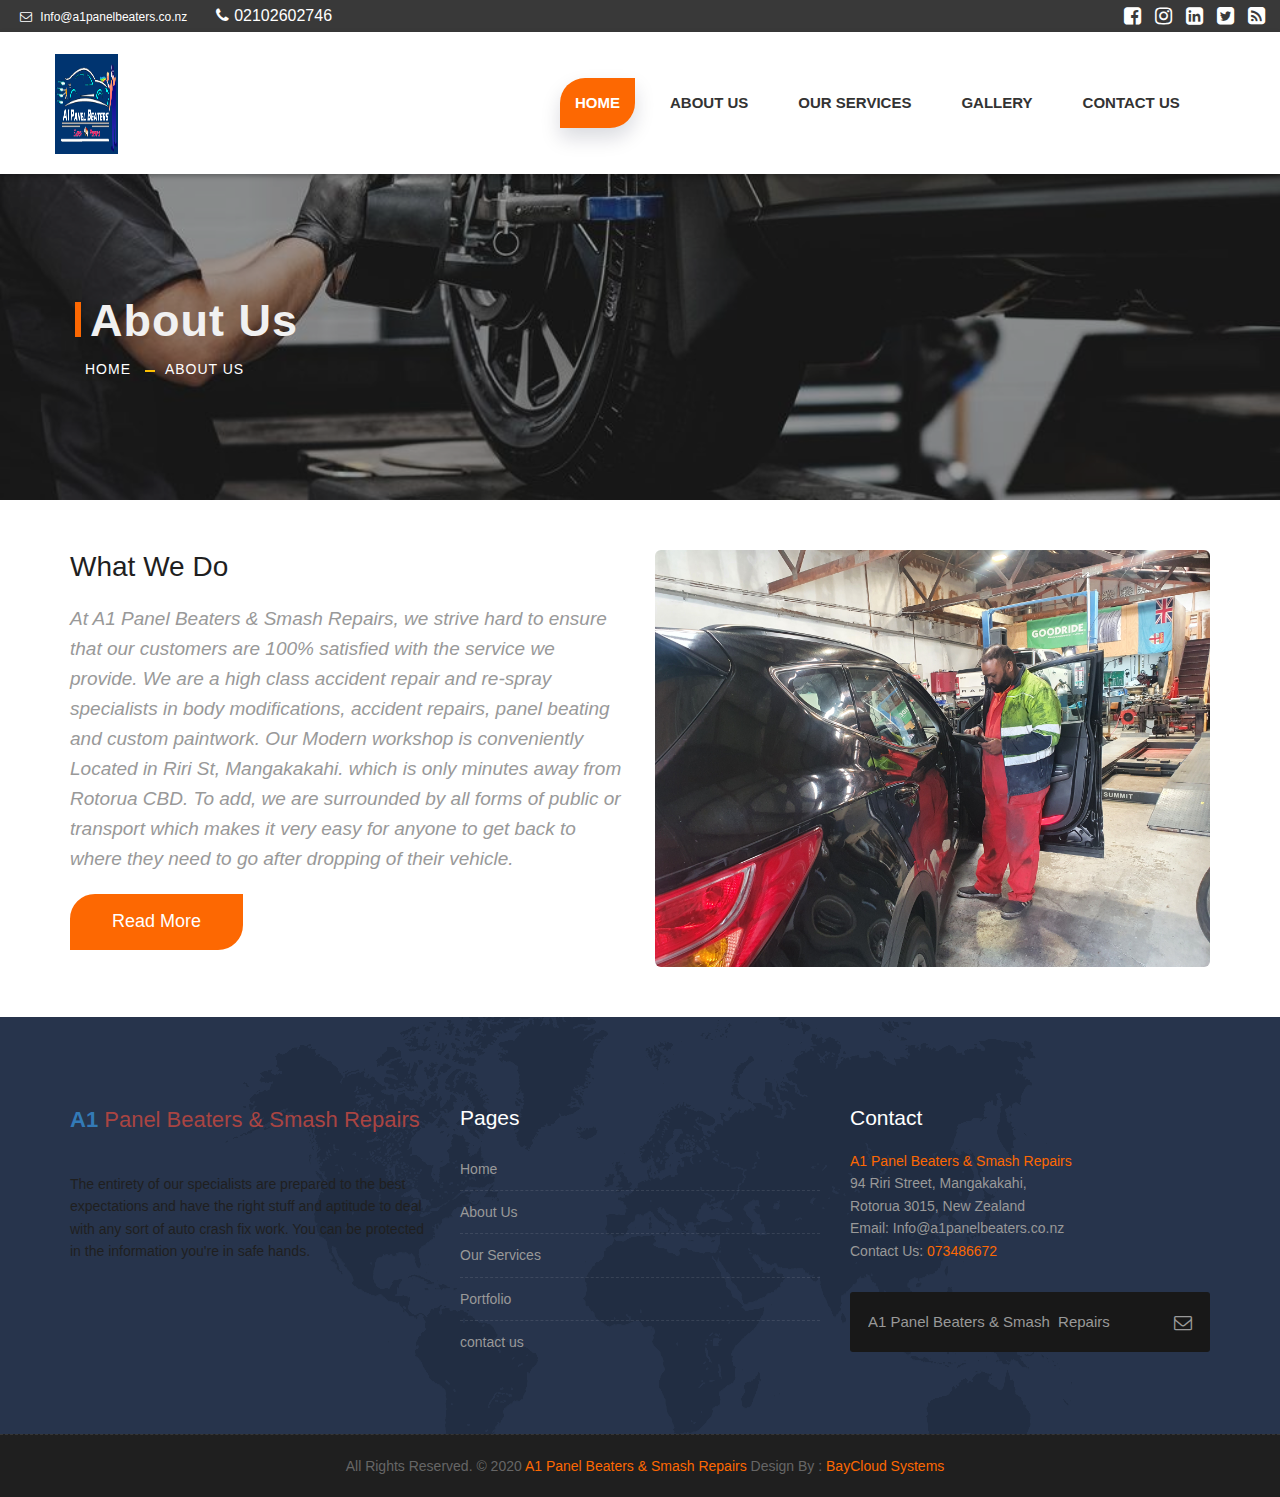
<file: about-us.html>
<!DOCTYPE html>
<html lang="en">

    <!-- Basic -->
    <meta charset="utf-8">
    <meta http-equiv="X-UA-Compatible" content="IE=edge">   
   
    <!-- Mobile Metas -->
    <meta name="viewport" content="width=device-width, minimum-scale=1.0, maximum-scale=1.0, user-scalable=no">
 
     <!-- Site Metas -->
    <title>A1 Panel Beaters & Spash Repairss</title>  
    <meta name="keywords" content="">
    <meta name="description" content="">
    <meta name="author" content="">

    <!-- Site Icons -->
    <link rel="shortcut icon" href="images/favicon.ico" type="image/x-icon" />
    <link rel="apple-touch-icon" href="images/apple-touch-icon.png">

    <!-- Bootstrap CSS -->
    <link rel="stylesheet" href="css/bootstrap.min.css">
    <!-- Site CSS -->
    <link rel="stylesheet" href="style.css">
    <!-- Responsive CSS -->
    <link rel="stylesheet" href="css/responsive.css">
    <!-- Custom CSS -->
    <link rel="stylesheet" href="css/custom.css">

    <!-- Modernizer for Portfolio -->
    <script src="js/modernizer.js"></script>


</head>
<body>

   
	<div class="top-bar">
		<div class="container-fluid">
			<div class="row">
				<div class="col-md-6 col-sm-6">
					<div class="left-top">
						<div class="email-box">
                       <a href="#" style="font:Verdana, Geneva, sans-serif; font-size:12px;">
                        <i class="fa fa-envelope-o" aria-hidden="true"></i>  Info@a1panelbeaters.co.nz</a>
						</div>
						<div class="phone-box">
							<a href="#"> <i class="fa fa-phone" aria-hidden="true"></i>02102602746</a>
						</div>
					</div>
				</div>
				<div class="col-md-6 col-sm-6">
					<div class="right-top">
						<div class="social-box">
							<ul>
								<li><a href="#"><i class="fa fa-facebook-square" aria-hidden="true"></i></a></li>
								<li><a href="#"><i class="fa fa-instagram" aria-hidden="true"></i></a></li>
								<li><a href="#"><i class="fa fa-linkedin-square" aria-hidden="true"></i></a></li>
								<li><a href="#"><i class="fa fa-twitter-square" aria-hidden="true"></i></a></li>
								<li><a href="#"><i class="fa fa-rss-square" aria-hidden="true"></i></a></li>
							<ul>
						</div>
					</div>
				</div>
			</div>
		</div>
	</div>
    <header class="header header_style_01">
        <nav class="megamenu navbar navbar-default">
            <div class="container-fluid">
                <div class="navbar-header">
                    <button type="button" class="navbar-toggle collapsed" data-toggle="collapse" data-target="#navbar" aria-expanded="false" aria-controls="navbar">
                     
                    </button>
                    <a class="navbar-brand" href="index.html">
                        <img src="images/logo.jpg" style="width:30% ;height :100px;" alt="#"> </a>
                </div>
                <div id="navbar" class="navbar-collapse collapse ">
                    <ul class="nav navbar-nav navbar-right">
                        <li><a class="active" href="index.html">HOME</a></li>
                        <li><a href="about-us.html">ABOUT US</a></li>
                        <li><a href="services.html">OUR SERVICES</a></li>
                        <li><a href="gallery.html">GALLERY</a></li>
                     
						<li><a href="contact.html">CONTACT US</a></li>
                    </ul>
                </div>
            </div>
        </nav>
    </header>
	
   	<div class="banner-area banner-bg-1">
		<div class="container">
			<div class="row">
				<div class="col-md-12">
					<div class="banner">
						<h2>About Us</h2>
						<ul class="page-title-link">
							<li><a href="#">Home</a></li>
							<li><a href="#">About Us</a></li>
						</ul>
					</div>
				</div>
			</div>
		</div>
	</div>

    <div id="about" class="section wb">
        <div class="container">
            <div class="row">
                <div class="col-md-6">
                    <div class="message-box">
                    
                        <h2>What We Do</h2>
                        <p class="lead">At A1 Panel Beaters &amp; Smash Repairs, we strive hard to ensure that our customers are
                            100% satisfied with the service we provide. We are a high class accident repair and re-spray
                            specialists in body modifications, accident repairs, panel beating and custom paintwork. Our
                            Modern workshop is conveniently Located in Riri St, Mangakakahi. which is only minutes
                            away from Rotorua CBD. To add, we are surrounded by all forms of public or transport which
                            makes it very easy for anyone to get back to where they need to go after dropping of their
                            vehicle.
                        </p>

                        
                        <a href="#" class="btn btn-light btn-radius btn-brd grd1">Read More</a>
                    </div><!-- end messagebox -->
                </div><!-- end col -->

                <div class="col-md-6">
                    <div class="post-media wow fadeIn">
                        <img src="images/car/16.jpg" alt="" class="img-responsive img-rounded">
                  <a href="#" data-rel="prettyPhoto[gal]"> 
                        
                        
                    </div><!-- end media -->
                </div><!-- end col -->
            </div><!-- end row -->

        </div><!-- end container -->
    </div><!-- end section -->
   
    <footer class="footer">
        <div class="container">
            <div class="row">
                <div class="col-md-4 col-sm-4 col-xs-12">
                    <div class="widget clearfix">
                        <div class="widget-title">
                          <h2>  <b class="text-primary">A1</b><span class="text-danger"> Panel Beaters & Smash  Repairs</sapn></h2>
                        </div>
                        <p class="text-white">
                            The entirety of our specialists are prepared to the best expectations and have the right stuff and aptitude 
                            to deal with any sort of auto crash fix work. You can be protected in the information you're in safe hands.
                          </p>
                    </div><!-- end clearfix -->
                </div><!-- end col -->

				<div class="col-md-4 col-sm-4 col-xs-12">
                    <div class="widget clearfix">
                        <div class="widget-title">
                            <h3>Pages</h3>
                        </div>

                        <ul class="footer-links hov">
                            <li><a href="#">Home <span class="icon icon-arrow-right2"></span></a></li>
							<li><a href="#">About Us <span class="icon icon-arrow-right2"></span></a></li>
							<li><a href="#">Our Services <span class="icon icon-arrow-right2"></span></a></li>
							<li><a href="#">Portfolio <span class="icon icon-arrow-right2"></span></a></li>
							<li><a href="#">contact us <span class="icon icon-arrow-right2"></span></a></li>
						
                        </ul><!-- end links -->
                    </div><!-- end clearfix -->
                </div><!-- end col -->
				
                <div class="col-md-4 col-sm-4 col-xs-12">
                    <div class="footer-distributed widget clearfix">
                        <div class="widget-title">
                            <h3>Contact</h3><br>
							
                            <span style="color:#fd6802">A1 Panel Beaters & Smash  Repairs</span><br>
                            94 Riri Street, Mangakakahi,<br> Rotorua 3015, New Zealand</br>
                            Email:    Info@a1panelbeaters.co.nz<br>
                            Contact Us: <span style="color:#fd6802"> 073486672</span>
                        </div>
						
						<div class="footer-right">
							<form method="get" action="#">
								<input placeholder="A1 Panel Beaters & Smash  Repairs" name="search">
								<i class="fa fa-envelope-o"></i>
							</form>
						</div>                        
                    </div><!-- end clearfix -->
                </div><!-- end col -->
            </div><!-- end row -->
        </div><!-- end container -->
    </footer><!-- end footer -->

    <div class="copyrights">
        <div class="container">
            <div class="footer-distributed">
                <div class="footer-left">                   
                    <p class="footer-company-name">All Rights Reserved. &copy; 2020 <a href="#">A1 Panel Beaters & Smash Repairs</a> Design By : 
					<a href="#" target="_blank">BayCloud Systems</a></p>
                </div>

                
            </div>
        </div><!-- end container -->
    </div><!-- end copyrights -->



<!-- ALL JS FILES -->
<script src="js/all.js"></script>
<!-- ALL PLUGINS -->
<script src="js/custom.js"></script>
<script src="js/portfolio.js"></script>
<script src="js/hoverdir.js"></script>    


</body>
</html>
</file>
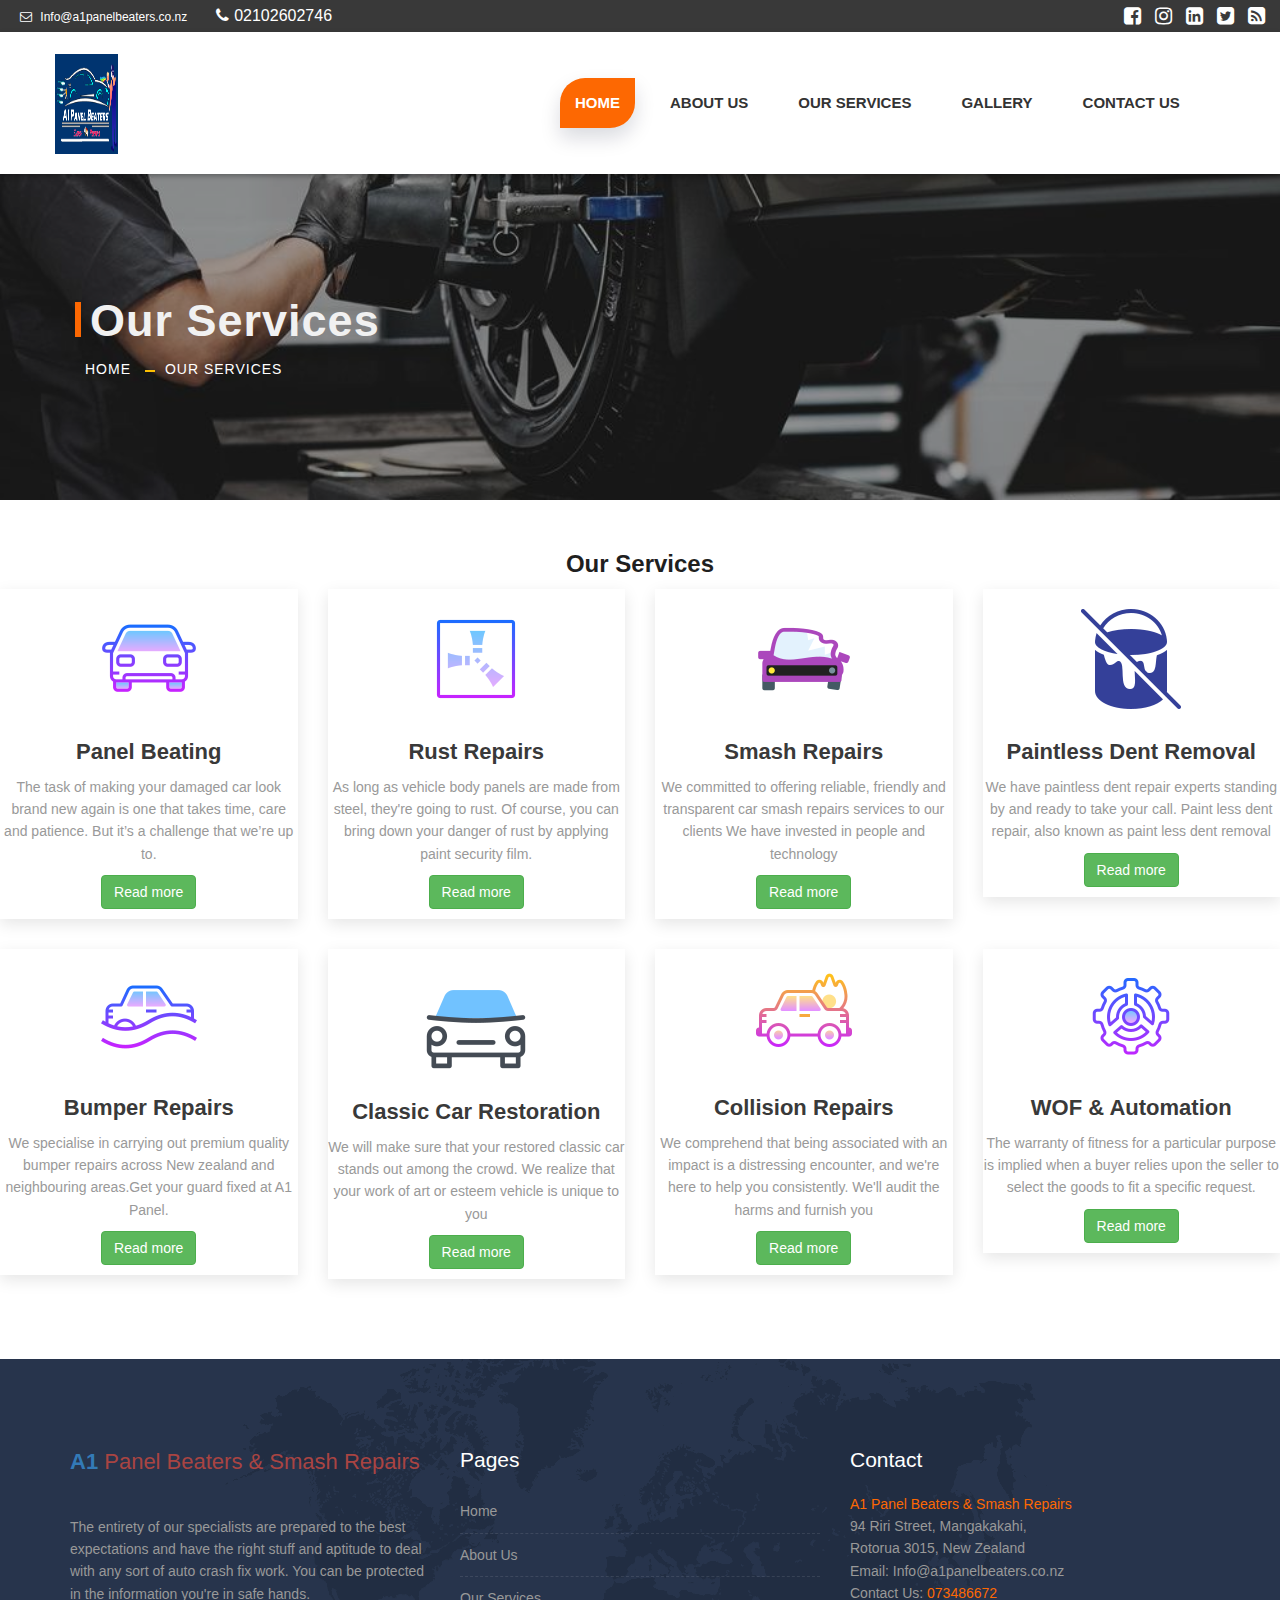
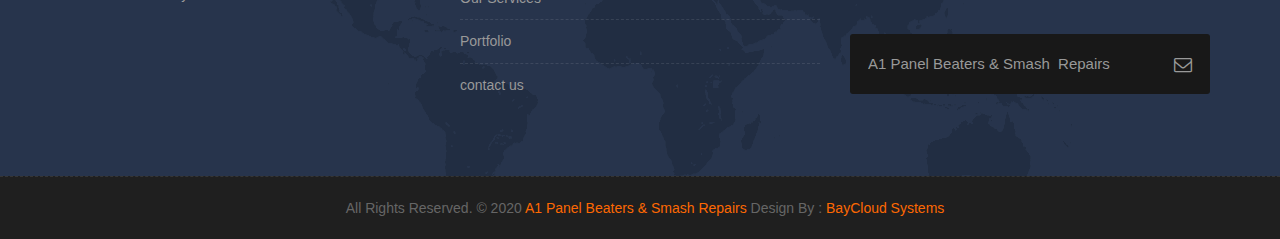
<file: services.html>
<!DOCTYPE html>
<html lang="en">

    <!-- Basic -->
    <meta charset="utf-8">
    <meta http-equiv="X-UA-Compatible" content="IE=edge">   
   
    <!-- Mobile Metas -->
    <meta name="viewport" content="width=device-width, minimum-scale=1.0, maximum-scale=1.0, user-scalable=no">
 
     <!-- Site Metas -->
    <title>A1 Panel Beaters & Spash Repairs</title>  
    <meta name="keywords" content="">
    <meta name="description" content="">
    <meta name="author" content="">

    <!-- Site Icons -->
    <link rel="shortcut icon" href="images/favicon.ico" type="image/x-icon" />
    <link rel="apple-touch-icon" href="images/apple-touch-icon.png">

    <!-- Bootstrap CSS -->
    <link rel="stylesheet" href="css/bootstrap.min.css">
    <!-- Site CSS -->
    <link rel="stylesheet" href="style.css">
    <!-- Responsive CSS -->
    <link rel="stylesheet" href="css/responsive.css">
    <!-- Custom CSS -->
    <link rel="stylesheet" href="css/custom.css">

    <!-- Modernizer for Portfolio -->
    <script src="js/modernizer.js"></script>

  

</head>
<body>

   
    

	<div class="top-bar">
		<div class="container-fluid">
			<div class="row">
				<div class="col-md-6 col-sm-6">
					<div class="left-top">
						<div class="email-box">
                       <a href="#" style="font:Verdana, Geneva, sans-serif; font-size:12px;">
                        <i class="fa fa-envelope-o" aria-hidden="true"></i>  Info@a1panelbeaters.co.nz</a>
						</div>
						<div class="phone-box">
							<a href="#"> <i class="fa fa-phone" aria-hidden="true"></i>02102602746</a>
						</div>
					</div>
				</div>
				<div class="col-md-6 col-sm-6">
					<div class="right-top">
						<div class="social-box">
							<ul>
								<li><a href="#"><i class="fa fa-facebook-square" aria-hidden="true"></i></a></li>
								<li><a href="#"><i class="fa fa-instagram" aria-hidden="true"></i></a></li>
								<li><a href="#"><i class="fa fa-linkedin-square" aria-hidden="true"></i></a></li>
								<li><a href="#"><i class="fa fa-twitter-square" aria-hidden="true"></i></a></li>
								<li><a href="#"><i class="fa fa-rss-square" aria-hidden="true"></i></a></li>
							<ul>
						</div>
					</div>
				</div>
			</div>
		</div>
	</div>
    <header class="header header_style_01">
        <nav class="megamenu navbar navbar-default">
            <div class="container-fluid">
                <div class="navbar-header">
                    <button type="button" class="navbar-toggle collapsed" data-toggle="collapse" data-target="#navbar" aria-expanded="false" aria-controls="navbar">
                     
                    </button>
                    <a class="navbar-brand" href="index.html">
                        <img src="images/logo.jpg" style="width:30% ;height :100px;" alt="#"> </a>
                </div>
                <div id="navbar" class="navbar-collapse collapse ">
                    <ul class="nav navbar-nav navbar-right">
                        <li><a class="active" href="index.html">HOME</a></li>
                        <li><a href="about-us.html">ABOUT US</a></li>
                        <li><a href="services.html">OUR SERVICES</a></li>
                        <li><a href="gallery.html">GALLERY</a></li>
                     
						<li><a href="contact.html">CONTACT US</a></li>
                    </ul>
                </div>
            </div>
        </nav>
    </header>
	
   	<div class="banner-area banner-bg-1">
		<div class="container ">
			<div class="row">
				<div class="col-md-12">
					<div class="banner">
						<h2>Our Services</h2>
						<ul class="page-title-link">
							<li><a href="#">Home</a></li>
							<li><a href="#">Our Services</a></li>
						</ul>
					</div>
				</div>
			</div>
		</div>
	</div>

    
    <section>     
        <div id="about" >
            <div class="container parallax section ">
                <h1 class="text-center  "> <strong> Our Services </strong>  </h1>
               <div class="row text-center mt-3 ">
                    <div class="col-md-3 col-sm-6 ">
                        <div class="about-item">
                            <div class="about-icon">
                                <span class=""> <img src="images/swap.png" alt=""></span>
                            </div>
                            <div class="about-text">
                                <h3> <a href="#">
                                    Panel Beating </a></h3>
                                <p>The task of making your damaged car look brand new again is one that takes time, care and patience. 
                                    But it’s a challenge that we’re up to. </p>
    
                                      <button class="btn btn-success">Read more</button>
                            </div>
                        </div>
                    </div>
                    <div class="col-md-3 col-sm-6">
                        <div class="about-item">
                            <div class="about-icon">
                                <span><img src="images/1000.png" alt=""></span>
                            </div>
                            <div class="about-text">
                                <h3> <a href="#"> Rust Repairs</a></h3>
                                <p>As long as vehicle body panels are made from steel, they're going to rust.
                                    Of course, you can bring down your danger of rust by applying paint security film.</p>
                                <button class="btn btn-success">Read more</button>
                            </div>
                            
                        </div>
                    </div>
                    <div class="col-md-3 col-sm-6">
                        <div class="about-item">
                            <div class="about-icon">
                                <span><img src="images/swap1.png" alt=""></span>
                            </div>
                            <div class="about-text">
                                <h3> <a href="#">Smash Repairs </a></h3>
                                <p> We committed to offering reliable, friendly and transparent car smash repairs services 
                                    to our clients We have invested in people and technology</p>
                                <button class="btn btn-success">Read more</button>
                            </div>
                        </div>
                    </div>
                    <div class="col-md-3 col-sm-6">
                        <div class="about-item">
                            <div class="about-icon">
                                <span> <img src="images/camera.png" alt=""></span>
                            </div>
                            <div class="about-text">
                                <h3> <a href="#"> Paintless Dent Removal</a></h3>
                                <p> We have paintless dent repair experts standing by and ready to take your call. 
                                    Paint less dent repair, also known as paint less dent removal </p>
                                <button class="btn btn-success">Read more</button>
                            </div>
                        </div>
                    </div>
                </div>
                
    
    
                <div class="row text-center ">
                    <div class="col-md-3 col-sm-6 ">
                        <div class="about-item">
                            <div class="about-icon">
                                <span class=""> <img src="images/food.png" alt=""></span>
                            </div>
                            <div class="about-text">
                                <h3> <a href="#">
                                    Bumper Repairs </a></h3>
                                <p>We specialise in carrying out premium quality bumper repairs across New zealand and 
                                    neighbouring areas.Get your guard fixed at A1 Panel. </p>
    
                                      <button class="btn btn-success">Read more</button>
                            </div>
                        </div>
                    </div>
                    <div class="col-md-3 col-sm-6">
                        <div class="about-item">
                            <div class="about-icon">
                                <span><img src="images/remar.png" alt=""></span>
                            </div>
                            <div class="about-text">
                                <h3> <a href="#"> Classic Car Restoration</a></h3>
                                <p>               	We will make sure that your restored classic car stands out among the crowd.
                                    We realize that your work of art or esteem vehicle is unique to you
                    </p>
                                <button class="btn btn-success">Read more</button>
                            </div>
                            
                        </div>
                    </div>
                    <div class="col-md-3 col-sm-6">
                        <div class="about-item">
                            <div class="about-icon">
                                <span><img src="images/revenge.png" alt=""></span>
                            </div>
                            <div class="about-text">
                                <h3> <a href="#">Collision Repairs </a></h3>
                                <p>We comprehend that being associated with an impact is a distressing encounter, 
                                    and we're here to help you consistently. We'll audit the harms and furnish you
                              </p>
                                <button class="btn btn-success">Read more</button>
                            </div>
                        </div>
                    </div>
                    <div class="col-md-3 col-sm-6">
                        <div class="about-item">
                            <div class="about-icon">
                                <span> <img src="images/mam.png" alt=""></span>
                            </div>
                            <div class="about-text">
                                <h3> <a href="#">WOF & Automation</a></h3>
                                <p> The warranty of fitness for a particular purpose is implied when a buyer relies upon the seller to select the goods
                                    to fit a specific request.</p>
                                <button class="btn btn-success">Read more</button>
                            </div>
                        </div>
                    </div>
                </div>
       
     </div>
       
        </div>
       
    </section>




     <!-- end section -->
<div class="space">
<div>


</div>

</div>
   
    <!-- end section -->
    <footer class="footer">
        <div class="container">
            <div class="row">
                <div class="col-md-4 col-sm-4 col-xs-12">
                    <div class="widget clearfix">
                        <div class="widget-title">
                          <h2>  <b class="text-primary">A1</b><span class="text-danger"> Panel Beaters & Smash  Repairs</sapn></h2>
                        </div>
                        <p>
                            The entirety of our specialists are prepared to the best expectations and have the right stuff and aptitude 
                            to deal with any sort of auto crash fix work. You can be protected in the information you're in safe hands.
                          </p>
                    </div><!-- end clearfix -->
                </div><!-- end col -->

				<div class="col-md-4 col-sm-4 col-xs-12">
                    <div class="widget clearfix">
                        <div class="widget-title">
                            <h3>Pages</h3>
                        </div>

                        <ul class="footer-links hov">
                            <li><a href="#">Home <span class="icon icon-arrow-right2"></span></a></li>
							<li><a href="#">About Us <span class="icon icon-arrow-right2"></span></a></li>
							<li><a href="#">Our Services <span class="icon icon-arrow-right2"></span></a></li>
							<li><a href="#">Portfolio <span class="icon icon-arrow-right2"></span></a></li>
							<li><a href="#">contact us <span class="icon icon-arrow-right2"></span></a></li>
						
                        </ul><!-- end links -->
                    </div><!-- end clearfix -->
                </div><!-- end col -->
				
                <div class="col-md-4 col-sm-4 col-xs-12">
                    <div class="footer-distributed widget clearfix">
                        <div class="widget-title">
                            <h3>Contact</h3><br>
							
                            <span style="color:#fd6802">A1 Panel Beaters & Smash  Repairs</span><br>
                            94 Riri Street, Mangakakahi,<br> Rotorua 3015, New Zealand</br>
                            Email:    Info@a1panelbeaters.co.nz<br>
                            Contact Us: <span style="color:#fd6802"> 073486672</span>
                        </div>
						
						<div class="footer-right">
							<form method="get" action="#">
								<input placeholder="A1 Panel Beaters & Smash  Repairs" name="search">
								<i class="fa fa-envelope-o"></i>
							</form>
						</div>                        
                    </div><!-- end clearfix -->
                </div><!-- end col -->
            </div><!-- end row -->
        </div><!-- end container -->
    </footer><!-- end footer -->

    <div class="copyrights">
        <div class="container">
            <div class="footer-distributed">
                <div class="footer-left">                   
                    <p class="footer-company-name">All Rights Reserved. &copy; 2020 <a href="#">A1 Panel Beaters & Smash Repairs</a> Design By : 
					<a href="#" target="_blank">BayCloud Systems</a></p>
                </div>

                
            </div>
        </div><!-- end container -->
    </div><!-- end copyrights -->

    <!-- ALL JS FILES -->
    <script src="js/all.js"></script>
    <!-- ALL PLUGINS -->
    <script src="js/custom.js"></script>
    <script src="js/portfolio.js"></script>
    <script src="js/hoverdir.js"></script>   

</body>
</html>
</file>
<file: style.css>
/*------------------------------------------------------------------
    IMPORT FONTS
-------------------------------------------------------------------*/

@import url('https://fonts.googleapis.com/css?family=Raleway:100,200,300,400,500,600,700,900');

/*------------------------------------------------------------------
    IMPORT FILES
-------------------------------------------------------------------*/

@import url(css/animate.css);
@import url(css/flaticon.css);
@import url(css/icomoon.css);
@import url(css/prettyPhoto.css);
@import url(css/owl.carousel.css);
@import url(css/font-awesome.min.css);

/*------------------------------------------------------------------
    SKELETON
-------------------------------------------------------------------*/

body {
    color: #999;
    font-size: 14px;
    font-family:"Work Sans", sans-serif;
    line-height:1.6;
}

body.demos .section {
    background: url(images/bg.png) repeat top center #f2f3f5;
}

body.demos .section-title img {
    max-width: 280px;
    display: block;
    margin: 10px auto;
}

body.demos .service-widget h3 {
    border-bottom: 1px solid #ededed;
    font-size: 18px;
    padding: 20px 0;
    background-color: #ffffff;
}

body.demos .service-widget {
    margin: 0 0 30px;
    padding: 30px;
    background-color: #fff
}

body.demos .container-fluid {
    max-width: 1080px
}

a {
    color: #1f1f1f;
    text-decoration: none !important;
    outline: none !important;
    -webkit-transition: all .3s ease-in-out;
    -moz-transition: all .3s ease-in-out;
    -ms-transition: all .3s ease-in-out;
    -o-transition: all .3s ease-in-out;
    transition: all .3s ease-in-out;
}

h1,
h2,
h3,
h4,
h5,
h6 {
    letter-spacing: 0;
    font-weight: normal;
    position: relative;
    padding: 0 0 10px 0;
    font-weight: normal;
    line-height: 120% !important;
    color: #1f1f1f;
    margin: 0
}

h1 {
    font-size: 24px
}

h2 {
    font-size: 22px
}

h3 {
    font-size: 18px
}

h4 {
    font-size: 16px
}

h5 {
    font-size: 14px
}

h6 {
    font-size: 13px
}

h1 a,
h2 a,
h3 a,
h4 a,
h5 a,
h6 a {
    color: #212121;
    text-decoration: none!important;
    opacity: 1
}

h1 a:hover,
h2 a:hover,
h3 a:hover,
h4 a:hover,
h5 a:hover,
h6 a:hover {
    opacity: .8
}

a {
    color: #1f1f1f;
    text-decoration: none;
    outline: none;
}

a,
.btn {
    text-decoration: none !important;
    outline: none !important;
    -webkit-transition: all .3s ease-in-out;
    -moz-transition: all .3s ease-in-out;
    -ms-transition: all .3s ease-in-out;
    -o-transition: all .3s ease-in-out;
    transition: all .3s ease-in-out;
}

.btn-custom {
    margin-top: 20px;
    background-color: transparent !important;
    border: 2px solid #ddd;
    padding: 12px 40px;
    font-size: 16px;
}

.lead {
    font-size: 18px;
    line-height: 30px;
    color: #767676;
    margin: 0;
    padding: 0;
}

blockquote {
    margin: 20px 0 20px;
    padding: 30px;
}

ul, li, ol{
	margin: 0px;
	padding: 0px;
	list-style: none;
}

/*------------------------------------------------------------------
    WP CORE
-------------------------------------------------------------------*/

.first {
    clear: both
}

.last {
    margin-right: 0
}

.alignnone {
    margin: 5px 20px 20px 0;
}

.aligncenter,
div.aligncenter {
    display: block;
    margin: 5px auto 5px auto;
}

.alignright {
    float: right;
    margin: 10px 0 20px 20px;
}

.alignleft {
    float: left;
    margin: 10px 20px 20px 0;
}

a img.alignright {
    float: right;
    margin: 10px 0 20px 20px;
}

a img.alignnone {
    margin: 10px 20px 20px 0;
}

a img.alignleft {
    float: left;
    margin: 10px 20px 20px 0;
}

a img.aligncenter {
    display: block;
    margin-left: auto;
    margin-right: auto
}

.wp-caption {
    background: #fff;
    border: 1px solid #f0f0f0;
    max-width: 96%;
    /* Image does not overflow the content area */
    padding: 5px 3px 10px;
    text-align: center;
}

.wp-caption.alignnone {
    margin: 5px 20px 20px 0;
}

.wp-caption.alignleft {
    margin: 5px 20px 20px 0;
}

.wp-caption.alignright {
    margin: 5px 0 20px 20px;
}

.wp-caption img {
    border: 0 none;
    height: auto;
    margin: 0;
    max-width: 98.5%;
    padding: 0;
    width: auto;
}

.wp-caption p.wp-caption-text {
    font-size: 11px;
    line-height: 17px;
    margin: 0;
    padding: 0 4px 5px;
}


/* Text meant only for screen readers. */

.screen-reader-text {
    clip: rect(1px, 1px, 1px, 1px);
    position: absolute !important;
    height: 1px;
    width: 1px;
    overflow: hidden;
}

.screen-reader-text:focus {
    background-color: #f1f1f1;
    border-radius: 3px;
    box-shadow: 0 0 2px 2px rgba(0, 0, 0, 0.6);
    clip: auto !important;
    color: #21759b;
    display: block;
    font-size: 14px;
    font-size: 0.875rem;
    font-weight: bold;
    height: auto;
    left: 5px;
    line-height: normal;
    padding: 15px 23px 14px;
    text-decoration: none;
    top: 5px;
    width: auto;
    z-index: 100000;
    /* Above WP toolbar. */
}

/*------------------------------------------------------------------
    Top head
-------------------------------------------------------------------*/

.top-bar{
	background: #393939;
}
.left-top{
	padding: 3px 0px; 
}
.email-box{
	display: inline-block;
	margin-right: 20px;
}
.email-box a{
	color: #ffffff;
	font-size: 16px;
}
.email-box a:hover{
	color: #fd6802;
}
.email-box a i{
	padding: 0px 5px;
}
.phone-box{
	display: inline-block;
}

.phone-box a{
	color: #ffffff;
	font-size: 16px;
}
.phone-box a:hover{
	color: #fd6802;
}
.phone-box a i{
	padding: 0px 5px;
}

.social-box{
	float: right;
}

.social-box ul li{
	display: inline-block;
	padding-left: 10px;
}

.social-box ul li a{
	color: #ffffff;
	font-size: 20px;
}
.social-box ul li a:hover{
	color: #fd6802;
}


/*------------------------------------------------------------------
    HEADER
-------------------------------------------------------------------*/

.megamenu .nav,
.megamenu .collapse,
.megamenu .dropup,
.megamenu .dropdown {
    position: static;
}

.megamenu .container-fluid {
    position: relative;
}

.megamenu .dropdown-menu {
    left: auto;
}

.megamenu .megamenu-content {
    padding: 0px 0px;
}

.megamenu .dropdown.megamenu-fw .dropdown-menu {
    left: 0;
    right: 0;
}

.megamenu .list-unstyled {
    min-width: 200px;
}

.header_style_01 {
    background-color: rgba(255, 255, 255);
    display: block;
    left: 0;
    padding: 20px 40px !important;
    position: relative;
    right: 0;
    top: 0;
    width: 100%;
	-webkit-box-shadow: 0px 2px 5px 0px rgba(0,0,0,0.30);
	-moz-box-shadow: 0px 2px 5px 0px rgba(0,0,0,0.30);
	box-shadow: 0px 2px 5px 0px rgba(0,0,0,0.30);
    z-index: 111;
}

.header_style_01 .navbar-default {
    background-color: transparent;
    border: 0;
	border-radius: 0px;
}

.header_style_01 .navbar,
.header_style_01 .navbar-nav,
.header_style_01 .navbar-default,
.header_style_01 .nav {
    margin-bottom: 0 !important;
}

.header_style_01 .navbar-brand {
    padding: 2px 15px 0 15px;
	height: auto;
}

.header_style_01 .navbar-default .navbar-nav > li > a {
    border-radius: 0;
    color: #ffffff;
    font-size: 15px;
    font-style: normal;
    font-weight: 600;
    text-transform: capitalize;
    background-color: transparent;
}

.header_style_01 .navbar-default .navbar-nav > li a {
	color: #333333;
	padding: 15px 15px;
}

.header_style_01 .navbar-default .navbar-nav > li a.active{
	color: #ffffff;
	box-shadow: 0 10px 20px 0 rgba(5, 16, 44, .15);
	border-radius: 25px 0px 25px 0px;
	background: #fd6802;
}

.header_style_01 .navbar-default .navbar-nav > li:hover a,
.header_style_01 .navbar-default .navbar-nav > li:focus a {
    color: #ffffff;
	box-shadow: 0 10px 20px 0 rgba(5, 16, 44, .15);
	border-radius: 25px 0px 25px 0px;
	background: #fd6802;
}

.header_style_01 .navbar-right > li {
    margin-top: 2px;
    -webkit-transition: all .3s ease-in-out;
    -moz-transition: all .3s ease-in-out;
    -ms-transition: all .3s ease-in-out;
    -o-transition: all .3s ease-in-out;
    transition: all .3s ease-in-out;
}

.header_style_01 .navbar-right > li > a {
    padding-bottom: 10px;
    padding-top: 10px;
}

li.social-links {
    margin: 0 8px;
}

li.social-links a {
    padding: 13px 0 !important;
}

.navbar-nav li {
    position: relative;
	margin: 0px 10px;
}

.navbar-nav span {
    font-size: 24px;
    position: absolute;
    right: 2px;
    top: 13px;
}

#navbar
{
    position: absolute;
    margin-top:2% ;
    
    margin-left: 40%;
}

/*------------------------------------------------------------------
    Banner Slider
-------------------------------------------------------------------*/

.slider-bg-one {
    background-image: url("images/carwal.jpg");
    background-position: center center;
    background-repeat: no-repeat;
    background-size: cover;
}

.slider-bg-two {
    background-image: url("images/carwal.jpg");
    background-position: center center;
    background-repeat: no-repeat;
    background-size: cover;
}

.slider-bg-three {
    background-image: url("images/carwal.jpg");
    background-position: center center;
    background-repeat: no-repeat;
    background-size: cover;
}

.slider-content-area {
    height: 100vh;
    position: relative;
}

.home-one-slider-otem .slider-content-area {
    height: 500px;
    position: relative;
}

.slide-text {
    position: absolute;
    top: 50%;
    transform: translateY(-50%);
    width: 100%;
    z-index: 1;
}

.slide-text h1 {
    color: #fff;
    font-size: 70px;
    font-weight: 700;
    text-transform: capitalize;
	text-shadow: 0px 4px 3px rgba(0,0,0,0.4),
             0px 8px 13px rgba(0,0,0,0.1),
             0px 18px 23px rgba(0,0,0,0.1);
}

.slide-text h1 span{
	color: #fd6802;
}

.slide-text h2 {
    color: #fff;
    font-size: 22px;
    letter-spacing: 1px;
    margin-bottom: 20px;
	text-shadow: 0px 4px 3px rgba(0,0,0,0.4),
             0px 8px 13px rgba(0,0,0,0.1),
             0px 18px 23px rgba(0,0,0,0.1);
}


.slider-wrapper .owl-nav .owl-prev, .slider-wrapper .owl-nav .owl-next {
    background: #393939;
    height: 60px;
    top: 50%;
    transform: translateY(-50%);
    transition: all 0.4s ease-in-out 0s;
    width: 60px;
	border-radius: 25px 0px 25px 0px;
}

.slider-wrapper .owl-nav .owl-prev:hover, .slider-wrapper .owl-nav .owl-next:hover {
	background: #fd6802;
}

.slider-wrapper .owl-nav .owl-prev {
    margin-left: 0%;
	left: 0px;
	position: absolute;
}

.slider-wrapper .owl-nav .owl-prev i{
	position: absolute;
	left: 0px;
	right: 0;
	width: auto;
	height: auto;
	background: none;
	color: #ffffff;
}

.slider-wrapper .owl-nav .owl-next {
    margin-right: 0%;
    right: 0;
	position: absolute;
}

.slider-wrapper .owl-nav .owl-next i{
	position: absolute;
	right: 0;
	left: 0px;
	width: auto;
	height: auto;
	background: none;
	color: #ffffff;
}

.home-one-slider-otem::before{
	content: "";
	position: absolute;
	background: rgba(0,0,0,0.2);
	width: 100%;
	height: 100%;
	top: 0%;
	left: 100%;
	z-index: 1
}


/*------------------------------------------------------------------
    SECTIONS
-------------------------------------------------------------------*/

.parallax {
    background-attachment: fixed;
    background-size: cover;
    height: 100%;
    
  
    width: 100%;
}

.parallax.parallax-off {
    background-attachment: scroll !important;
    display: block;
    height: 100%;
    min-height: 100%;
    overflow: hidden;
    position: relative;
    background-position: center center;
    
    width: 100%;
    z-index: 2;
}

.no-scroll-xy {
    overflow: hidden !important;
    -webkit-transition: all .4s ease-in-out;
    -moz-transition: all .4s ease-in-out;
    -ms-transition: all .4s ease-in-out;
    -o-transition: all .4s ease-in-out;
    transition: all .4s ease-in-out;
}

.section {
    display: block;
    position: relative;
    overflow: hidden;
    padding: 50px 0;
}

.noover {
    overflow: visible;
}

.noover .btn-dark {
    border: 0 !important;
}

.nopad {
    padding: 0;
}

.nopadtop {
    padding-top: 0;
}

.section.wb {
    background-color: #ffffff;
}

.section.lb {
    background-color: #f2f3f5;
}

.section.db {
    background-color: #1f1f1f;
}

.section.color1 {
    background-color: #448AFF;
}

.first-section {
    display: block;
    position: relative;
    overflow: hidden;
    padding: 16em 0 13em;
}

.first-section h2 {
    color: #ffffff;
    font-size: 68px;
    font-weight: 300;
    text-transform: capitalize;
    display: block;
    margin: 0;
    padding: 0 0 30px;
    position: relative;
}

.first-section .lead {
    font-size: 21px;
    font-weight: 300;
    padding: 0 0 40px;
    margin: 0;
    line-height: inherit;
    color: #ffffff;
}

.macbookright {
    width: 980px;
    position: absolute;
    right: -15%;
    bottom: -6%;
}

.section-title {
    display: block;
    position: relative;
    margin-bottom: 0px;
}

.section-title p {
    color: #999;
    font-weight: 400;
    font-size: 18px;
    line-height: 33px;
    margin: 0;
}

.section-title h3 {
    font-size: 42px;
    font-weight: 500;
    line-height: 62px;
    margin: 0 0 25px;
    padding: 0;
    text-transform: none;
}

.section.colorsection p,
.section.colorsection h3,
.section.db h3 {
    color: #ffffff;
}

.service-widget{
	background: #ffffff;
}

.section.lb .service-dit h3{
	padding: 12px 0px;
}
.service-dit{
	padding: 20px 15px;
}




/*------------------------------------------------------------------
    TESTIMONIALS
-------------------------------------------------------------------*/

.logos img {
    margin: auto;
    display: block;
    text-align: center;
    width: 100%;
    opacity: 0.3;
}

.logos img:hover {
    opacity: 0.5;
}

.desc h3 i {
    color: #fd6802;
    font-size: 37px;
    vertical-align: middle;
    margin-right: 12px;
}

.desc {
    padding: 30px;
    position: relative;
    background: #393939;
    border: 1px solid #393939;
	-webkit-border-radius: 25px 0px 25px 0px;
	-moz-border-radius: 25px 0px 25px 0px;
	border-radius: 25px 0px 25px 0px;
}

.testi-meta {
    display: block;
    margin-top: 20px;
}

.testimonial h4 {
    font-size: 18px;
    color: #ffffff;
    padding: 13px 0 0;
}

.testimonial img {
    max-width: 55px;
}

.testimonial small {
    margin-top: 7px;
    font-size: 16px;
    display: block;
}

.testimonial {
    background-color: transparent;
}

.testimonial h3 {
    padding: 0 0 10px;
    font-size: 20px;
    font-weight: 600;
}

.testimonial small,
.testimonial .lead {
    background-color: transparent;
    color: #aaa;
    display: block;
    font-size: 16px;
    font-style: italic;
    line-height: 30px;
    margin: 0;
    padding: 0;
    position: relative;
}

.testimonial p:after {
    display: none;
}




/* Highlighted table */

.pricing-table-highlighted {
    margin-top: 0;
}

.m130 {
    margin-top: 130px;
}

.nav-pills {
    border: 1px solid #e1e1e1;
}

.nav-pills > li {
    width: 50%;
    padding: 10px;
    float: left;
    margin: 0 !important;
}

.nav-pills > li > a {
    margin: 0!important;
    text-align: center;
    background-color: #f4f4f4;
}


/*------------------------------------------------------------------
    ICON BOXES
-------------------------------------------------------------------*/

.icon-wrapper {
    position: relative;
    cursor: pointer;
    display: block;
    z-index: 1;
}

.icon-wrapper i {
    width: 75px;
    height: 75px;
    text-align: center;
    line-height: 75px;
    font-size: 28px;
    background-color: #f2f3f5;
    color: #1f1f1f;
    margin-top: 0;
}

.small-icons.icon-wrapper:hover i,
.small-icons.icon-wrapper:hover i:hover,
.small-icons.icon-wrapper i {
    width: auto !important;
    height: auto !important;
    line-height: 1 !important;
    padding: 0 !important;
    color: #e3e3e3 !important;
    background-color: transparent !important;
    background: none !important;
    margin-right: 10px !important;
    vertical-align: middle;
    font-size: 24px !important;
}

.small-icons.icon-wrapper h3 {
    font-size: 18px;
    padding-bottom: 5px;
}

.small-icons.icon-wrapper p {
    padding: 0;
    margin: 0;
}

.icon-wrapper h3 {
    font-size: 21px;
    padding: 0 0 15px;
    margin: 0;
}

.icon-wrapper p {
    margin-bottom: 0;
    padding-left: 95px;
}

.icon-wrapper p small {
    display: block;
    color: #999;
    margin-top: 10px;
    text-transform: none;
    font-weight: 600;
    font-size: 16px;
}

.icon-wrapper p small:after {
    content: "\f105";
    font-family: FontAwesome;
    margin-left: 5px;
    font-size: 11px;
}

.effect-1 {
    display: inline-block;
    cursor: pointer;
    text-align: center;
    position: relative;
    text-decoration: none;
    z-index: 1;
}

.effect-1:after {
    pointer-events: none;
    position: absolute;
    width: 100%;
    height: 100%;
    border-radius: 50%;
    content: '';
    -webkit-box-sizing: content-box;
    -moz-box-sizing: content-box;
    box-sizing: content-box;
}

.effect-1 {
    -webkit-transition: background 0.2s, color 0.2s;
    -moz-transition: background 0.2s, color 0.2s;
    transition: background 0.2s, color 0.2s;
}

.effect-1:after {
    top: -7px;
    left: -7px;
    padding: 7px;
    box-shadow: 0 0 0 2px #fcbf02;
    -webkit-transition: -webkit-transform 0.2s, opacity 0.2s;
    -webkit-transform: scale(.8);
    -moz-transition: -moz-transform 0.2s, opacity 0.2s;
    -moz-transform: scale(.8);
    -ms-transform: scale(.8);
    transition: transform 0.2s, opacity 0.2s;
    transform: scale(.8);
    opacity: 0;
}

.effect-1:hover:after {
    -webkit-transform: scale(1);
    -moz-transform: scale(1);
    -ms-transform: scale(1);
    transform: scale(1);
    opacity: 1;
}

.effect-1:after {
    -webkit-transform: scale(1.2);
    -moz-transform: scale(1.2);
    -ms-transform: scale(1.2);
    transform: scale(1.2);
}

.effect-1:hover:after {
    -webkit-transform: scale(1);
    -moz-transform: scale(1);
    -ms-transform: scale(1);
    transform: scale(1);
    opacity: 1;
}


/*------------------------------------------------------------------
    MESSAGE BOXES
-------------------------------------------------------------------*/

.service-widget h3 {
    font-size: 22px;
    color: #ffffff;
    padding: 20px 0 12px;
    margin: 0;
	font-weight: 600;
}

.service-widget h3 a,
.section.wb .service-widget h3,
.section.lb .service-widget h3 {
    color: #1f1f1f;
}

.service-widget p {
    margin-bottom: 0;
    padding-bottom: 0;
}

.message-box h4 {
    text-transform: uppercase;
    padding: 0;
    margin: 0 0 5px;
    font-weight: 600;
    letter-spacing: 0.5px;
    font-size: 15px;
    color: #999;
}

.message-box h2 {
    font-size: 28px;
    font-weight: 500;
    padding: 0 0 10px;
    margin: 0;
    line-height: 62px;
    margin-top: 0;
    text-transform: none;
}

.message-box p {
    margin-bottom: 20px;
}

.message-box .lead {
    padding-top: 10px;
    font-size: 19px;
    font-style: italic;
    color: #999;
    padding-bottom: 0;
}

.post-media {
    position: relative;
}

.post-media img {
    width: 100%;
}

.playbutton {
    position: absolute;
    color: #000 !important;
    top: 40%;
    font-size: 60px;
    z-index: 12;
    left: 0;
    right: 0;
    text-align: center;
    margin: -20px auto;
}

.hoverbutton {
    background-color: #fd6802;
    position: absolute;
    color: #ffffff !important;
    top: 48%;
    font-size: 21px;
    z-index: 12;
    left: 0;
    opacity: 0;
    right: 0;
    width: 50px;
    height: 50px;
    line-height: 50px;
    text-align: center;
    margin: -20px auto;
}

.service-widget:hover .hoverbutton {
    opacity: 1;
}

hr.hr1 {
    position: relative;
    margin: 60px 0;
    border: 1px dashed #f2f3f5;
}

hr.hr2 {
    position: relative;
    margin: 17px 0;
    border: 1px dashed #f2f3f5;
}

hr.hr3 {
    position: relative;
    margin: 25px 0 30px 0;
    border: 1px dashed #f2f3f5;
}

hr.invis {
    border-color: transparent;
}

hr.invis1 {
    margin: 10px 0;
    border-color: transparent;
}

.section.parallax hr.hr1 {
    border-color: rgba(255, 255, 255, 0.1);
}

.sep1 {
    display: block;
    position: absolute;
    content: '';
    width: 40px;
    height: 40px;
    bottom: -20px;
    left: 50%;
    margin-left: -14px;
    background-color: #1f1f1f;
    -ms-transform: rotate(45deg);
    -webkit-transform: rotate(45deg);
    transform: rotate(45deg);
    z-index: 1;
}

.sep2 {
    display: block;
    position: absolute;
    content: '';
    width: 40px;
    height: 40px;
    top: -20px;
    left: 50%;
    margin-left: -14px;
    background-color: #1f1f1f;
    -ms-transform: rotate(45deg);
    -webkit-transform: rotate(45deg);
    transform: rotate(45deg);
    z-index: 1;
}


/* Divider Styles */

.divider-wrapper {
    width: 100%;
    box-shadow: 0 5px 14px rgba(0, 0, 0, 0.1);
    height: 540px;
    margin: 0 auto;
    position: relative;
}

.divider-wrapper:hover {
    cursor: none;
}

.divider-bar {
    position: absolute;
    width: 10px;
    left: 50%;
    top: -10px;
    bottom: -15px;
}

.code-wrapper {
    border: 1px solid #ffffff;
    display: block;
    overflow: hidden;
    width: 100%;
    height: 100%;
    position: relative;
    background: url("uploads/code.jpg") no-repeat;
}

.design-wrapper {
    overflow: hidden;
    position: absolute;
    top: 0;
    left: 0;
    right: 0;
    bottom: 0;
    -webkit-transform: translateX(50%);
    transform: translateX(50%);
}

.design-image {
    display: block;
    width: 100%;
    height: 100%;
    position: relative;
    -webkit-transform: translateX(-50%);
    transform: translateX(-50%);
    background: url("uploads/design.jpg") no-repeat;
}


/*------------------------------------------------------------------
    FEATURES
-------------------------------------------------------------------*/

.customwidget h1 {
    font-size: 44px;
    color: #ffffff;
    padding: 15px 0 25px;
    margin: 0;
    line-height: 1 !important;
    font-weight: 500;
}

.customwidget ul {
    padding: 0;
    display: block;
    margin-bottom: 30px;
}

.customwidget li i {
    margin-right: 5px;
}

.customwidget li {
    color: #ffffff;
    margin-right: 10px;
}

.image-center img {
    position: relative;
    margin: 0 0 -208px;
    z-index: 10;
    padding-right: 30px;
    text-align: center;
}

.customwidget p {
    font-style: italic;
    font-size: 18px;
    padding: 0 0 10px;
}

.img-center img {
    width: 100%;
    box-shadow: 0 5px 14px rgba(0, 0, 0, 0.1);
}

.img-center {
    margin: auto;
}

#features li p {
    margin-bottom: 0;
    padding-bottom: 0;
}

#features li {
    display: table;
    width: 100%;
    margin: 64px 0;
    cursor: pointer;
	-webkit-box-shadow: 0px 5px 35px 0px rgba(148, 146, 245, 0.15);
	box-shadow: 0px 5px 35px 0px rgba(148, 146, 245, 0.15);
	background: #393939;
	border-radius: 25px 0px 25px 0px;
	transition: all 1s ease-in-out;
}

#features li:hover {
	transform: scale(1.07);
	transition: all 1s ease-in-out;
	z-index: 1000;
}

.features-left,
.features-right {
    padding: 0 10px;
}

.features-right li:last-child,
.features-left li:last-child {
    margin-bottom: 0px;
    padding-bottom: 0 !important;
}

.features-right li i,
.features-left li i {
    width: 68px;
    height: 68px;
    line-height: 68px;
    display: table;
    border-radius: 25px 0px 25px 0px;
    font-size: 26px;
	color: #ffffff;
    background-color: #fd6802;
    margin: 0 auto 22px;
    position: relative;
    text-align: center;
    z-index: 55;
    transition: .4s;
    padding: 0;
}

.features-right li i:hover,
.features-left li i:hover {
	background: #fcbf02;
}

#features i img {
    display: table;
    margin: 0 auto;
}

.features-left li i:before,
.features-right li i:before {
    text-align: center;
}

.features-right li i .ico-current,
.features-left li i .ico-current {
    opacity: 1;
    transition: .4s;
    visibility: visible;
}

.features-right li i .ico-hover,
.features-left li i .ico-hover {
    opacity: 0;
    transition: .4s;
    visibility: hidden;
    top: 19px;
}

.features-right li:hover .ico-current,
.features-left li:hover .ico-current {
    opacity: 0;
    transition: .4s;
    visibility: hidden;
}

.features-right li:hover .ico-hover,
.features-left li:hover .ico-hover {
    opacity: 1;
    transition: .4s;
    visibility: visible;
}

.features-right i {
    float: left;
}

.fr-inner {
    margin-left: 90px;
}

.features-left i {
    float: right;
}

.fl-inner {
    text-align: right;
    margin-right: 90px;
}

#features h4 {
    text-transform: capitalize;
    margin: 0;
    font-size: 19px;
	color: #ffffff;
}


/*------------------------------------------------------------------
    CONTACT
-------------------------------------------------------------------*/

.bootstrap-select {
    width: 100% \0;
    /*IE9 and below*/
}

.bootstrap-select > .dropdown-toggle {
    width: 100%;
    padding-right: 25px;
}

.has-error .bootstrap-select .dropdown-toggle,
.error .bootstrap-select .dropdown-toggle {
    border-color: #b94a48;
}

.bootstrap-select.fit-width {
    width: auto !important;
}

.bootstrap-select:not([class*="col-"]):not([class*="form-control"]):not(.input-group-btn) {
    width: 100%;
}

.bootstrap-select .dropdown-toggle:focus {
    outline: thin dotted #333333 !important;
    outline: 5px auto -webkit-focus-ring-color !important;
    outline-offset: -2px;
}

.bootstrap-select.form-control {
    margin-bottom: 0;
    padding: 0;
    border: none;
}

.bootstrap-select.form-control:not([class*="col-"]) {
    width: 100%;
}

.bootstrap-select.form-control.input-group-btn {
    z-index: auto;
}

.bootstrap-select.btn-group:not(.input-group-btn),
.bootstrap-select.btn-group[class*="col-"] {
    float: none;
    display: inline-block;
    margin-left: 0;
}

.bootstrap-select.btn-group.dropdown-menu-right,
.bootstrap-select.btn-group[class*="col-"].dropdown-menu-right,
.row .bootstrap-select.btn-group[class*="col-"].dropdown-menu-right {
    float: right;
}

.form-inline .bootstrap-select.btn-group,
.form-horizontal .bootstrap-select.btn-group,
.form-group .bootstrap-select.btn-group {
    margin-bottom: 0;
}

.form-group-lg .bootstrap-select.btn-group.form-control,
.form-group-sm .bootstrap-select.btn-group.form-control {
    padding: 0;
}

.form-inline .bootstrap-select.btn-group .form-control {
    width: 100%;
}

.bootstrap-select.btn-group.disabled,
.bootstrap-select.btn-group > .disabled {
    cursor: not-allowed;
}

.bootstrap-select.btn-group.disabled:focus,
.bootstrap-select.btn-group > .disabled:focus {
    outline: none !important;
}

.bootstrap-select.btn-group .dropdown-toggle .filter-option {
    display: inline-block;
    overflow: hidden;
    width: 100%;
    text-align: left;
}

.bootstrap-select.btn-group .dropdown-toggle .fa-angle-down {
    position: absolute;
    top: 30% !important;
    right: -5px;
    vertical-align: middle;
}

.bootstrap-select.btn-group[class*="col-"] .dropdown-toggle {
    width: 100%;
}

.bootstrap-select.btn-group .dropdown-menu {
    border: 1px solid #ededed;
    box-shadow: none;
    box-sizing: border-box;
    min-width: 100%;
    padding: 20px 10px;
    z-index: 1035;
}

.dropdown-menu > li > a {
    background-color: transparent !important;
    color: #bcbcbc !important;
    font-size: 15px;
    padding: 10px 20px;
}

.bootstrap-select.btn-group .dropdown-menu.inner {
    position: static;
    float: none;
    border: 0;
    padding: 0;
    margin: 0;
    border-radius: 0;
    -webkit-box-shadow: none;
    box-shadow: none;
}

.bootstrap-select.btn-group .dropdown-menu li {
    position: relative;
}

.bootstrap-select.btn-group .dropdown-menu li.active small {
    color: #fff;
}

.bootstrap-select.btn-group .dropdown-menu li.disabled a {
    cursor: not-allowed;
}

.bootstrap-select.btn-group .dropdown-menu li a {
    cursor: pointer;
}

.bootstrap-select.btn-group .dropdown-menu li a.opt {
    position: relative;
    padding-left: 2.25em;
}

.bootstrap-select.btn-group .dropdown-menu li a span.check-mark {
    display: none;
}

.bootstrap-select.btn-group .dropdown-menu li a span.text {
    display: inline-block;
}

.bootstrap-select.btn-group .dropdown-menu li small {
    padding-left: 0.5em;
}

.bootstrap-select.btn-group .dropdown-menu .notify {
    position: absolute;
    bottom: 5px;
    width: 96%;
    margin: 0 2%;
    min-height: 26px;
    padding: 3px 5px;
    background: #f5f5f5;
    border: 1px solid #e3e3e3;
    -webkit-box-shadow: inset 0 1px 1px rgba(0, 0, 0, 0.05);
    box-shadow: inset 0 1px 1px rgba(0, 0, 0, 0.05);
    pointer-events: none;
    opacity: 0.9;
    -webkit-box-sizing: border-box;
    -moz-box-sizing: border-box;
    box-sizing: border-box;
}

.bootstrap-select.btn-group .no-results {
    padding: 3px;
    background: #f5f5f5;
    margin: 0 5px;
    white-space: nowrap;
}

.bootstrap-select.btn-group.fit-width .dropdown-toggle .filter-option {
    position: static;
}

.bootstrap-select.btn-group.fit-width .dropdown-toggle .caret {
    position: static;
    top: auto;
    margin-top: 4px;
}

.bootstrap-select.btn-group.show-tick .dropdown-menu li.selected a span.check-mark {
    position: absolute;
    display: inline-block;
    right: 15px;
    margin-top: 5px;
}

.bootstrap-select.btn-group.show-tick .dropdown-menu li a span.text {
    margin-right: 34px;
}

.bootstrap-select.show-menu-arrow.open > .dropdown-toggle {
    z-index: 1036;
}

.bootstrap-select.show-menu-arrow .dropdown-toggle:before {
    content: '';
    border-left: 7px solid transparent;
    border-right: 7px solid transparent;
    border-bottom: 7px solid rgba(204, 204, 204, 0.2);
    position: absolute;
    bottom: -4px;
    left: 9px;
    display: none;
}

.bootstrap-select.show-menu-arrow .dropdown-toggle:after {
    content: '';
    border-left: 6px solid transparent;
    border-right: 6px solid transparent;
    border-bottom: 6px solid white;
    position: absolute;
    bottom: -4px;
    left: 10px;
    display: none;
}

.bootstrap-select.show-menu-arrow.dropup .dropdown-toggle:before {
    bottom: auto;
    top: -3px;
    border-top: 7px solid rgba(204, 204, 204, 0.2);
    border-bottom: 0;
}

.bootstrap-select.show-menu-arrow.dropup .dropdown-toggle:after {
    bottom: auto;
    top: -3px;
    border-top: 6px solid white;
    border-bottom: 0;
}

.bootstrap-select.show-menu-arrow.pull-right .dropdown-toggle:before {
    right: 12px;
    left: auto;
}

.bootstrap-select.show-menu-arrow.pull-right .dropdown-toggle:after {
    right: 13px;
    left: auto;
}

.bootstrap-select.show-menu-arrow.open > .dropdown-toggle:before,
.bootstrap-select.show-menu-arrow.open > .dropdown-toggle:after {
    display: block;
}

.bs-searchbox,
.bs-actionsbox,
.bs-donebutton {
    padding: 4px 8px;
}

.bs-actionsbox {
    float: left;
    width: 100%;
    -webkit-box-sizing: border-box;
    -moz-box-sizing: border-box;
    box-sizing: border-box;
}

.bs-actionsbox .btn-group button {
    width: 50%;
}

.bs-donebutton {
    float: left;
    width: 100%;
    -webkit-box-sizing: border-box;
    -moz-box-sizing: border-box;
    box-sizing: border-box;
}

.bs-donebutton .btn-group button {
    width: 100%;
}

.bs-searchbox + .bs-actionsbox {
    padding: 0 8px 4px;
}

.bs-searchbox .form-control {
    margin-bottom: 0;
    width: 100%;
}

select.bs-select-hidden,
select.selectpicker {
    display: none !important;
}

select.mobile-device {
    position: absolute !important;
    top: 0;
    left: 0;
    display: block !important;
    width: 100%;
    height: 100% !important;
    opacity: 0;
}


/*# sourceMappingURL=bootstrap-select.css.map */

.bootstrap-select > .btn {
    background: rgba(0, 0, 0, 0) none repeat scroll 0 0;
    font-size: 15px;
    height: 33px;
    box-shadow: none !important;
    border: 0 !important;
    padding: 0;
    width: 100%;
    color: #bcbcbc !important;
}

.contact_form {
    border: 1px solid #ededed;
    box-shadow: 0 5px 14px rgba(0, 0, 0, 0.1);
    background-color: #f2f3f5;
    padding: 40px 30px;
}

.contact_form .form-control {
    background-color: #fff;
    margin-bottom: 30px;
    border: 1px solid #ebebeb;
    box-sizing: border-box;
    color: #bcbcbc;
    font-size: 16px;
    outline: 0 none;
    padding: 10px 25px;
    height: 55px;
    resize: none;
    box-shadow: none !important;
    width: 100%;
}

.contact_form textarea {
    color: #bcbcbc;
    padding: 20px 25px !important;
    height: 160px !important;
}

.contact_form .form-control::-webkit-input-placeholder {
    color: #bcbcbc;
}

.contact_form .form-control::-moz-placeholder {
    opacity: 1;
    color: #bcbcbc;
}

.contact_form .form-control::-ms-input-placeholder {
    color: #bcbcbc;
}

#contact {
    background: url(images/bg.png) no-repeat center center #fff;
}


/*------------------------------------------------------------------
    FOOTER
-------------------------------------------------------------------*/

.cac {
    background-color: #232323;
    -webkit-transition: all .3s ease-in-out;
    -moz-transition: all .3s ease-in-out;
    -ms-transition: all .3s ease-in-out;
    -o-transition: all .3s ease-in-out;
    transition: all .3s ease-in-out;
}

.cac:hover a h3 {
    color: #fff !important;
}

.cac a h3 {
    color: #999;
}

.cac h3 {
    padding: 60px 0;
    margin: 0;
    font-weight: 400;
    font-size: 20px;
    text-transform: capitalize;
    line-height: !important;
}

.footer {
	background:url(images/footer-bg-min.png) center no-repeat;
    padding: 90px 0 80px !important;
    color: #999;
	background-color:#2B374D;
}

.footer .widget-title {
    position: relative;
    display: block;
    margin-bottom: 30px;
}

.footer .widget-title small {
    color: #999;
    display: block;
    padding: 0 58px;
    text-transform: uppercase;
}

.footer .widget-title h3 {
    color: #fff;
    font-weight: 500;
    font-size: 21px;
    padding: 0;
    margin: 0;
    line-height: 1 !important;
}

.footer-links {
    list-style: none;
    padding: 0;
}

.footer-links a {
    color: #999;
	display: block;
}

.footer-links.hov a span{
	opacity: 0;
	transition: all 1s ease-in-out;
}

.footer-links.hov a:hover{
	padding-left: 15px;
}
.footer-links.hov a:hover span{
	opacity: 1;
	padding-left: 10px;
	transition: all 1s ease-in-out;
}

.footer-links a:hover,
.footer a:hover {
    color: #fd6802 !important;
}

.footer-links li {
    margin-bottom: 10px;
    display: block;
    width: 100%;
    border-bottom: 1px dashed rgba(255, 255, 255, 0.1);
    padding-bottom: 10px;
}

.twitter-widget li {
    margin-bottom: 0;
    border: 0 !important;
}

.twitter-widget li i {
    border-right: 0 !important;
    margin-right: 0;
}

.footer-links li:last-child {
    margin-bottom: 0;
    padding-bottom: 0;
    border: 0;
}

.footer-links i {
    display: inline-block;
    width: 25px;
    margin-right: 10px;
    border-right: 1px dashed rgba(255, 255, 255, 0.1);
}

.copyrights {
    border-top: 1px dashed rgba(255, 255, 255, 0.1);
    background-color: #1f1f1f;
    box-sizing: border-box;
    width: 100%;
    text-align: left;
    padding: 20px 60px;
    overflow: hidden;
}


/* Footer left */

.footer-distributed .footer-left {
    float: none;
	text-align: center;
}

.footer-distributed .footer-links {
    margin: 0 0 10px;
    text-transform: uppercase;
    padding: 0;
}

.footer-distributed .footer-links a {
    display: inline-block;
    line-height: 1.8;
    margin: 0 10px 0 10px;
    text-decoration: none;
}

.footer-distributed .footer-company-name {
    font-weight: 300;
    margin: 0 10px;
    color: #666;
    padding: 0;
}

.footer-distributed .footer-company-name a{
	color: #fd6802;
}

.footer-distributed .footer-company-name a:hover{
	color: #ffffff;
}


/* Footer right */

.footer-distributed .footer-right {
    float: none;
}


/* The search form */

.footer-distributed .widget-title p{
	padding-top: 40px;
}

.footer-distributed form {
    position: relative;
}

.footer-distributed form input {
    display: block;
    border-radius: 3px;
    box-sizing: border-box;
    background-color: #181818;
    border: none;
    font: inherit;
    font-size: 15px;
    font-weight: normal;
    color: #999;
    width: 100%;
    padding: 18px 50px 18px 18px;
}

.footer-distributed form input:focus {
    outline: none;
}


/* Changing the placeholder color */

.footer-distributed form input::-webkit-input-placeholder {
    color: #999;
}

.footer-distributed form input::-moz-placeholder {
    opacity: 1;
    color: #999;
}

.footer-distributed form input:-ms-input-placeholder {
    color: #999;
}


/* The magnify glass icon */

.footer-distributed form i {
    width: 18px;
    height: 18px;
    position: absolute;
    top: 16px;
    right: 18px;
    color: #999;
    font-size: 18px;
    margin-top: 6px;
}


/*------------------------------------------------------------------
    MISC
-------------------------------------------------------------------*/

.progress {
    background-color: #f2f3f5;
    border-radius: 0;
    box-shadow: none;
    height: 5px;
    margin-bottom: 20px;
    overflow: hidden;
}

.skills h3 {
    color: #999999;
    font-size: 15px;
}

.dmtop {
    background-color: #3C3D41;
    z-index: 100;
    width: 50px;
    height: 50px;
    line-height: 47px;
    position: fixed;
    bottom: -100px;
    border-radius: 3px;
    right: 20px;
    text-align: center;
    font-size: 28px;
    color: #ffffff !important;
    cursor: pointer;
    -webkit-transition: all .7s ease-in-out;
    -moz-transition: all .7s ease-in-out;
    -o-transition: all .7s ease-in-out;
    -ms-transition: all .7s ease-in-out;
    transition: all .7s ease-in-out;
}

.dmtop:hover {
	background-color: #fd6802;
}

.icon_wrap {
    background-color: #fd6802;
    width: 100px;
    height: 100px;
    display: block;
    line-height: 100px;
    font-size: 34px;
    color: #ffffff;
    margin: 0 auto;
    text-align: center;
    padding: 0 !important;
    border: 0 !important;
}

.stat-wrap h3 {
    font-size: 22px;
    font-weight: 600;
    color: #fcbf02;
    margin: 0 !important;
    padding: 0 !important;
    line-height: 1 !important:
}

.stat-wrap p {
    font-size: 38px;
    color: #ffffff;
    margin: 0;
    font-weight: 700;
    padding: 4px 0 0;
    line-height: 1 !important:
}






/*------------------------------------------------------------------
    BUTTONS
-------------------------------------------------------------------*/

.navbar-default .btn-light {
    padding: 0 20px;
    margin-left: 15px;
}

.nav-pills,
.effect-1:after,
.nav-pills > li > a,
.global-radius,
.btn-brd {
    -webkit-border-radius: 25px 0px 25px 0px;
    -moz-border-radius: 25px 0px 25px 0px;
    border-radius: 25px 0px 25px 0px;
}

.btn-light {
    padding: 13px 40px;
    font-size: 18px;
    border: 2px solid #fd6802;
    color: #ffffff;
    background-color: #fd6802;
}

.btn-dark {
    padding: 13px 40px;
    font-size: 18px;
    border: 1px solid #ececec !important;
    color: #1f1f1f;
    background-color: transparent;
}

.btn-light:hover,
.btn-light:focus {
    border-color: #fd6802;
    color: rgba(255, 255, 255);
	background: #393939;
}


/*------------------------------------------------------------------
    inner Page CSS
-------------------------------------------------------------------*/

.fixed-menu .navbar-default{
	position: fixed;
	visibility: hidden;
	left: 0px;
	top: 0px;
	width: 100%;
	padding: 0px 0px;
	background: #ffffff;
	z-index: 0;
	transition: all 1s ease-in-out;
	z-index: 999;
	opacity: 1;
	visibility: visible;
	-ms-animation-name: fadeInDown;
	-moz-animation-name: fadeInDown;
	-op-animation-name: fadeInDown;
	-webkit-animation-name: fadeInDown;
	animation-name: fadeInDown;
	-ms-animation-duration: 500ms;
	-moz-animation-duration: 500ms;
	-op-animation-duration: 500ms;
	-webkit-animation-duration: 500ms;
	animation-duration: 500ms;
	-ms-animation-timing-function: linear;
	-moz-animation-timing-function: linear;
	-op-animation-timing-function: linear;
	-webkit-animation-timing-function: linear;
	animation-timing-function: linear;
	-ms-animation-iteration-count: 1;
	-moz-animation-iteration-count: 1;
	-op-animation-iteration-count: 1;
	-webkit-animation-iteration-count: 1;
	animation-iteration-count: 1;
}



.banner-bg-1{
	background: url(images/carwal.jpg);
	padding: 120px 0;	
	background-clip: initial;
	background-color: rgba(0, 0, 0, 0);
	background-origin: initial;
	background-position: center center;
	background-repeat: no-repeat;
	background-size: cover;
	position: relative;
	z-index: 0;
}

.banner-bg-1::before{
	content: "";
	display: inline-block;
	height: 100%;
	left: 0;
	position: absolute;
	top: 0;
	width: 100%;
	z-index: -1;
	background: rgba(34, 34, 34, 0.4);
}

.banner{
	position: relative;
}

.banner h2{
	color: #f1f1f1;
	font-size: 45px;
	font-weight: 700;
	letter-spacing: 1px;
	margin-left: 20px;
	position: relative;
}
.banner h2::after {
    background: #fd6802;
    content: "";
    height: 35px;
    left: -15px;
    position: absolute;
    top: 8px;
    width: 6px;
}

.page-title-link li{
	display: inline-block;
	position: relative;
}
.page-title-link li a {
    color: #fff;
    font-size: 14px;
    letter-spacing: 1px;
    margin: 0 15px;
    text-transform: uppercase;
	font-weight: 500;
}
.page-title-link li a:hover {
	color: #fd6802;
}
.page-title-link li::after {
    background: #fcbf02;
    bottom: 8px;
    content: "";
    height: 2px;
    margin-left: -1px;
    position: absolute;
    width: 10px;
}
.page-title-link li:last-child::after {
    content: "";
    width: 0;
    height: 0;
}


.about-item{
	background: #ffffff;
	box-shadow: 0 5px 15px rgba(0, 0, 0, 0.1);
	padding-bottom: 10px;
	transition: all 1s ease-in-out;
	margin-bottom: 30px;
}
.about-icon{
	padding: 20px 0px;
	transition: all 1s ease-in-out;
}
.about-icon span{
	font-size: 48px;
	color: #393939;
}

.about-text h3{
	font-size: 22px;
	font-weight: 600;
	padding: 10px 0px;
}
.about-text h3 a{
	color: #393939;
}
.about-text h3 a:hover{
	color: #fd6802;
}

.about-item:hover .about-icon{
	transform: rotate(-360deg);
	transition: all 1s ease-in-out;
}

.about-item:hover .about-icon span{
	color: #fd6802;
	transition: all 1s ease-in-out;
}



.portfolio-filter ul li .btn-dark.active{
	background: #fcbf02;
	color: #ffffff;
}


#test-box .testimonial h3{
	color: #ffffff;
}

#test-box .testimonial h4{
	color: #393939;
}


@media only screen and (max-width: 990px){
    .pricingTable{ margin-bottom: 30px; }
}
@media only screen and (max-width: 767px){
    .pricingTable:before{ transform: skewY(-15deg); }
    .pricingTable .title{ font-size: 22px; }
}




.pd-add{
	padding: 70px 0px;
}
.address-item{
	float: left;
	margin: 0 11px;
	padding: 0px 15px;
	width: 31%;
	box-shadow: 0 5px 14px rgba(0, 0, 0, 0.1);
}

.address-icon{
	padding: 15px 0px;
}
.address-icon i{
	font-size: 38px;
	color: #393939;
}

.address-item h3{
	font-size: 28px;
	font-weight: 600;
	color: #fd6802;
}


.dmtop.show {
    bottom: 20px;
}

.project
{
    position: relative;
    width: 100%;
    display: block;
    overflow: hidden;
    z-index: 0;
}
.project::after{
    position: absolute;
    top: 0;
    left: 0;
    bottom: 0;
    right: 0;
    content: "";
    background: orangered;
    opacity: 0;
    z-index: 1;
    transition: all 0.3s ease;
}
.project img{

    transform:scale(1) ;
    z-index: -1;
    transition: all 0.6s ease;
}

.ftco-section
{
    padding: 6em 0;
    position: relative;
}
</file>
<file: css/responsive.css>
/******************************************
    Version: 1.0
/****************************************** */

@media (max-width: 1310px) {
    .macbookright {
        right: -25%;
    }
    body.app_version .app_iphone_01 {
        right: 0% !important;
    }
    body.app_version .app_iphone_02 {
        right: -10% !important;
    }
    body.politics_version .app_iphone_01 {
        left: 0%;
    }
}

@media (max-width: 1200px) {
    body.watch_version .image-center img {
        max-width: 660px;
        top: 0;
        left: -12%;
        position: absolute !important;
        z-index: 10;
        text-align: center;
    }
    body.politics_version .app_iphone_01 {
        left: -5%;
    }
    body.watch_version .macbookright {
        right: -7%;
    }
    .header_style_01 .navbar-brand {
        padding-right: 0;
    }
    .container-fluid {
        width: 100%;
        padding: 0 15px;
    }
    .container {
        width: 90%;
    }
    .first-section h2 {
        font-size: 48px;
    }
	.navbar-nav li{
		margin: 0px 5px;
	}
	.header_style_01{
		padding: 20px 20px !important;
	}
}

@media (max-width: 1158px) {
    body.clinic_version .app_iphone_01 {
        right: -5%;
    }
    body.clinic_version .app_iphone_02 {
        right: 15%;
    }
    body.clinic_version .app_iphone_03 {
        right: -10%;
    }
    .header_style_01 .navbar-default .navbar-nav > li > a {
        font-size: 14px;
    }
    .first-section .lead {
        font-size: 18px;
    }
    .navbar-default .btn-light {
        display: none;
    }
    body.app_version .app_iphone_01 {
        right: -5% !important;
    }
    body.app_version .app_iphone_02 {
        right: -15% !important;
    }
	.navbar-nav li{
		margin: 0px 5px;
	}
}

@media (max-width: 1120px) {
    .iphones {
        right: -30%;
    }
    .macbookright {
        bottom: -10%;
        right: -35%;
    }
    .how-its-work .hc {
        width: 50% !important;
    }
    body.clinic_version .how-its-work .hc {
        width: 33.3333% !important;
    }
    body.clinic_version .dev-list .widget img {
        width: 100%;
    }
	.navbar-nav li{
		margin: 0px 5px;
	}
	.header_style_01 .navbar-default .navbar-nav > li a{
		padding: 15px 10px;
	}
	.header_style_01{
		padding: 20px 30px !important;
	}
}

@media (max-width: 992px) {
    body.clinic_version .service-widget {
        margin: 15px 0;
    }
    .m40 {
        margin-top: 40px;
    }
    body.host_version .stat-wrap {
        text-align: center;
    }
    body.host_version .stat-wrap .alignleft {
        float: none;
        margin: 0 auto;
    }
    .apple-button i {
        font-size: 32px;
        margin: 0px 20px 0 0;
        vertical-align: middle;
    }
    body.clinic_version .affix,
    body.clinic_version .header_style_01,
    body.app_version .header_style_01 {
        width: 100% !important;
        padding: 20px 0 !important;
    }
    .apple-button strong {
        font-size: 24px;
    }
    body.app_version .header_style_01 {
        top: 0 !important;
    }
    .pricing-table {
        margin: 15px 0 !important;
    }
    hr.hr2 {
        display: none;
    }
    .stat-wrap .col-md-3,
    .icon-wrapper,
    .message-box {
        margin-bottom: 30px;
    }
    .owl-prev i {
        left: 0;
    }
    .owl-next i {
        right: 0;
    }
    body.clinic_version .how-its-work .hc {
        width: 100% !important;
    }
}

@media (max-width: 1000px) {
    body.politics_version .header_style_01 {
        position: relative;
        top: 0;
        background-color: #1f1f1f !important;
    }
    body.realestate_version .message-box,
    body.realestate_version .service-widget {
        margin: 15px 0;
    }
    body.realestate_version .property-detail .col-md-2 {
        margin: 15px 0;
    }
    body.realestate_version .first-section {
        padding: 10em 0 !important;
    }
    body.realestate_version .header_style_01 {
        position: relative;
        background-color: #1f1f1f;
    }
    .footer .col-xs-12 {
        margin: 15px 0;
        width: 100% !important;
    }
    body.clinic_version .app_iphone_01,
    body.clinic_version .app_iphone_02,
    body.clinic_version .app_iphone_03 {
        display: none;
    }
    body.seo_version .header_style_01 {
        background-color: #0e0e2e;
    }
    .navbar-default .btn-light {
        display: block;
        width: 100%;
        border: 0 !important;
        padding: 0 !important;
        margin: -8px -2px 0 !important;
        line-height: 1 !important;
    }
    .navbar-collapse {
        margin-top: 15px;
    }
    .header_style_01 {
        background-color: #ffffff;
        display: block;
        left: 0;
        padding: 20px 0px !important;
        position: relative;
        right: 0;
        top: 0;
        width: 100%;
        z-index: 111;
    }
    .navbar-default .navbar-toggle {
        border-color: #393939;
        color: #fff !important;
        background-color: #393939;
		border-radius: 15px 0px 15px 0px; 
    }
	.navbar-default .navbar-toggle:hover, .navbar-default .navbar-toggle:focus{
		border-color: #fd6802;
		background-color: #fd6802;
	}
    .navbar-default .navbar-collapse,
    .navbar-default .navbar-form {
        border-color: transparent;
    }
    .navbar-header {
        float: none;
    }
    .navbar-left,
    .navbar-right {
        float: none !important;
    }
    .navbar-toggle {
        display: block;
    }
    .navbar-collapse {
        border-top: 1px solid transparent;
        box-shadow: inset 0 1px 0 rgba(255, 255, 255, 0.1);
    }
    .navbar-fixed-top {
        top: 0;
        border-width: 0 0 1px;
    }
    .navbar-collapse.collapse {
        display: none!important;
    }
    .navbar-nav {
        float: none!important;
        margin-top: 7.5px;
    }
    .navbar-nav>li {
        float: none;
    }
    .navbar-nav>li>a {
        padding-top: 10px;
        padding-bottom: 10px;
    }
    .collapse.in {
        display: block !important;
    }
    .affix-top {
        overflow: hidden;
        visibility: visible;
        opacity: 1;
        top: 0 !important;
    }
    .header_style_01 .navbar-default .navbar-nav > li a {
        padding: 10px 20px;
    }
    .first-section .col-md-6 {
        width: 100%;
        text-align: center;
    }
    .social-links,
    .macbookright {
        display: none !important;
    }
    .footer-distributed form input {
        width: 300px;
    }
    .footer-distributed {
        padding: 30px;
        text-align: center;
    }
    .footer-distributed .footer-company-name {
        margin-top: 10px;
        font-size: 12px;
    }
    .footer-distributed .footer-left,
    .footer-distributed .footer-right {
        float: none;
        max-width: 100%;
        margin: 0 auto;
    }
    .footer-distributed .footer-left {
        margin-bottom: 20px;
    }
    .footer-distributed form input {
        width: 100%;
    }
	.slide-text h1{
		font-size: 28px;
		letter-spacing: 0px;
	}
	.slide-text h2{
		font-size: 16px;
	}
	.btn-light{
		padding: 13px 24px;
	}
	.section{
		padding: 60px 0;
	}
	.post-media{
		margin-bottom: 30px;
	}
	.navbar-default .navbar-toggle .icon-bar{
		background-color: #ffffff;
	}
	.home-one-slider-otem .slider-content-area{
		height: 460px;
	}
}

@media (max-width: 768px) {
    body.building_version .first-section h2 {
        font-size: 34px;
    }
    body.politics_version .issuse-wrap2 {
        margin-top: 30px;
    }
    body.seo_version .nopadtop {
        padding-top: 120px;
    }
    body.host_version .affix,
    body.host_version .header_style_01 {
        padding-left: 0 !important;
        padding-right: 0 !important;
    }
    body.host_version .stat-wrap .col-md-4 {
        margin: 15px 0;
    }
    .how-its-work .hc {
        width: 100% !important;
    }
    .affix,
    .header_style_01 {
        padding-left: 15px;
        padding-right: 15px;
    }
    .m130 {
        margin-top: 0;
    }
    .footer .widget,
    .logos .col-md-2,
    .service-widget {
        margin: 15px 0;
    }
    .features-left i {
        float: left;
        margin-right: 20px !important;
    }
    .fl-inner {
        text-align: left;
        margin-right: 0;
    }
    .effect-1:after {
        border: 0 !important;
        box-shadow: none !important;
    }
    .first-section {
        padding: 8em 0 6em !important;
    }
    .first-section h2 {
        font-size: 32px;
    }
	.slide-text h1{
		font-size: 28px;
		letter-spacing: 0px;
	}
	.message-box h2{
		font-size: 24px;
	}
	.left-top{
		text-align: center;
	}
	.social-box{
		float: none;
		text-align: center;
	}
	.navbar-default .navbar-toggle .icon-bar{
		background-color: #ffffff;
	}
	.banner h2{
		font-size: 30px;
	}
	.banner h2::after{
		height: 25px;
		top: 7px;
	}
	.home-one-slider-otem .slider-content-area{
		height: 460px;
	}
}

@media (max-width: 600px) {
    body.host_version .btn-light,
    body.app_version .btn-light {
        font-size: 14px;
        margin: 0 auto;
        padding: 10px 20px;
        text-align: center;
        width: 40% !important;
    }
    body.app_version .btn-light i {
        display: none !important;
    }
    .copyrights {
        padding: 40px 10px;
    }
    .footer-distributed {
        padding: 0;
    }
    .section-title p {
        font-size: 14px;
        line-height: 25px;
    }
    .section-title h3 {
        font-size: 28px;
    }
    .portfolio-filter ul li .btn-dark {
        width: 100%;
        display: block;
        background-color: #ffffff;
    }
    .portfolio-filter ul li {
        border-radius: 0;
        padding: 1px;
        display: inline-block;
        margin: 0 1px 2px 1px;
        text-decoration: none;
        text-transform: uppercase;
        vertical-align: middle;
        width: 49%;
        float: left;
        border: 0 solid #ededed;
    }
	.slide-text h1{
		font-size: 28px;
		letter-spacing: 0px;
	}
	.message-box h2{
		font-size: 24px;
	}
	.left-top{
		text-align: center;
	}
	.social-box{
		float: none;
		text-align: center;
	}
	.home-one-slider-otem .slider-content-area{
		height: 460px;
	}
}
</file>
<file: css/custom.css>
/** ADD YOUR AWESOME CODES HERE **/
</file>
